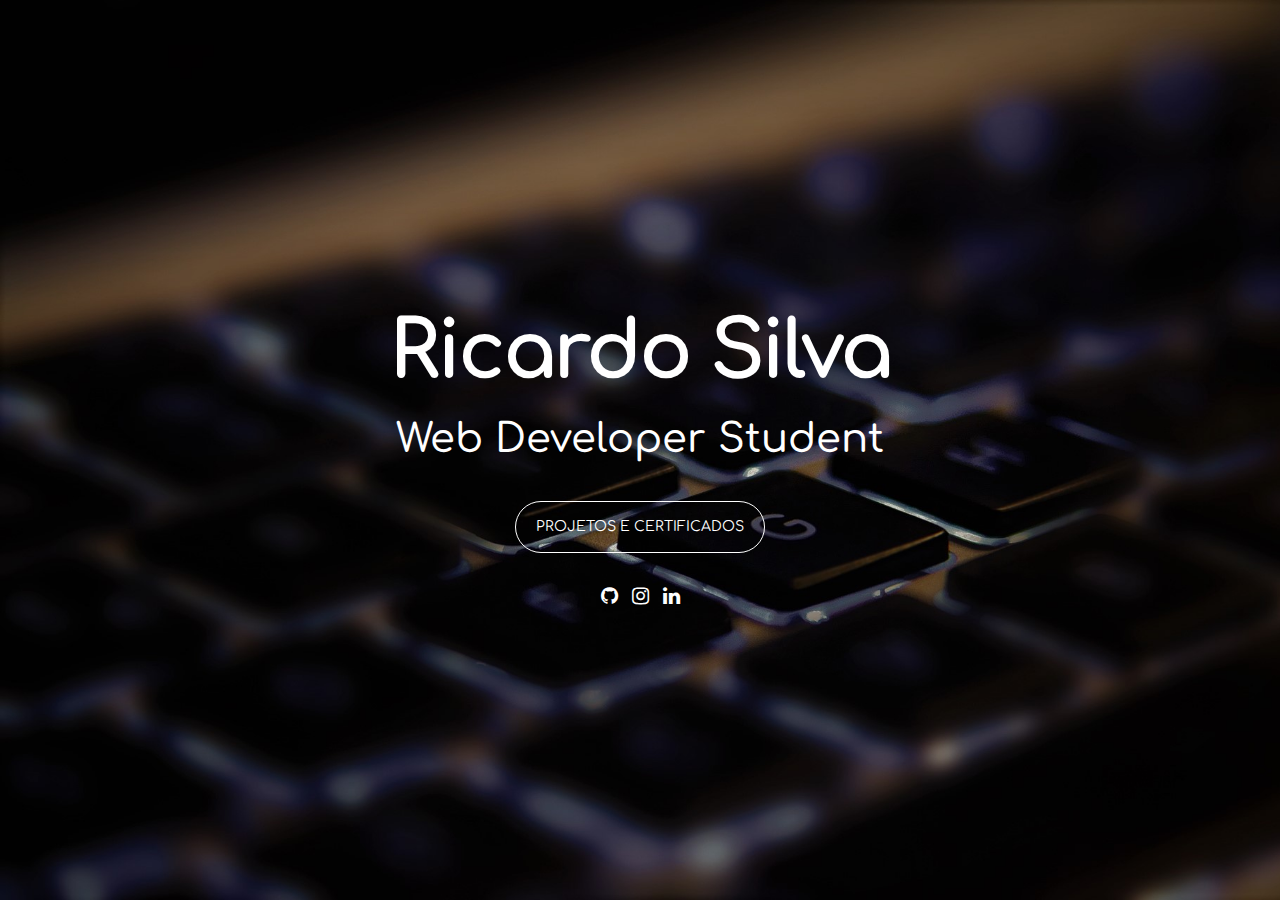
<file: index.html>
<!doctype html>
<html lang="en">
  <head>
    <meta charset="utf-8">
    <meta http-equiv="X-UA-Compatible" content="IE=edge">
    <meta name="viewport" content="width=device-width, initial-scale=1">
    <!-- The above 3 meta tags *must* come first in the head; any other head content must come *after* these tags -->

    <meta name="theme-color" content=" #1D9FFF">
    <meta name="apple-mobile-web-app-status-bar-style" content=" #1D9FFF">
    <!--THEME COLOR-->
    <title>oricardo</title>

    <link rel="icon" href="_images/favicon (1).ico">

    <!-- Bootstrap -->
    <link rel="stylesheet" href="_css/bootstrap.min.css">
    <link rel="stylesheet" href="_css/main.css">
    <link rel="stylesheet" href="https://cdnjs.cloudflare.com/ajax/libs/font-awesome/4.7.0/css/font-awesome.min.css">

    <!-- HTML5 shim and Respond.js for IE8 support of HTML5 elements and media queries -->
    <!-- WARNING: Respond.js doesn't work if you view the page via file:// -->
    <!--[if lt IE 9]>
      <script src="https://oss.maxcdn.com/html5shiv/3.7.3/html5shiv.min.js"></script>
      <script src="https://oss.maxcdn.com/respond/1.4.2/respond.min.js"></script>
    <![endif]-->
  </head>
  <body>
            <div class="img-fundo">
                <div class="texto">
                        <h1>Ricardo Silva</h1>
                        <h4>Web Developer Student</h4>
                          <h5><a class="btn btn-custom" href="pec.html">projetos e certificados</a></h5>
                            <a class="social" href="https://github.com/oricardos" target="_blank"><i class="fa fa-github" aria-hidden="true"></i></a>
                            <a class="social" href="https://www.instagram.com/oricardo_/" target="_blank"><i class="fa fa-instagram" aria-hidden="true"></i></a>
                            <a class="social" href="https://www.linkedin.com/in/luiz-ricardo-silva-319053178/" target="_blank"><i class="fa fa-linkedin" aria-hidden="true"></i></a>   
                </div>
          </div>     
    

    <!-- jQuery (necessary for Bootstrap's JavaScript plugins) -->
    <script src="https://code.jquery.com/jquery-1.12.4.min.js" integrity="sha384-nvAa0+6Qg9clwYCGGPpDQLVpLNn0fRaROjHqs13t4Ggj3Ez50XnGQqc/r8MhnRDZ" crossorigin="anonymous"></script>
    <!-- Include all compiled plugins (below), or include individual files as needed -->
    <script src="https://stackpath.bootstrapcdn.com/bootstrap/3.4.1/js/bootstrap.min.js" integrity="sha384-aJ21OjlMXNL5UyIl/XNwTMqvzeRMZH2w8c5cRVpzpU8Y5bApTppSuUkhZXN0VxHd" crossorigin="anonymous"></script>
  </body>
</html>
</file>
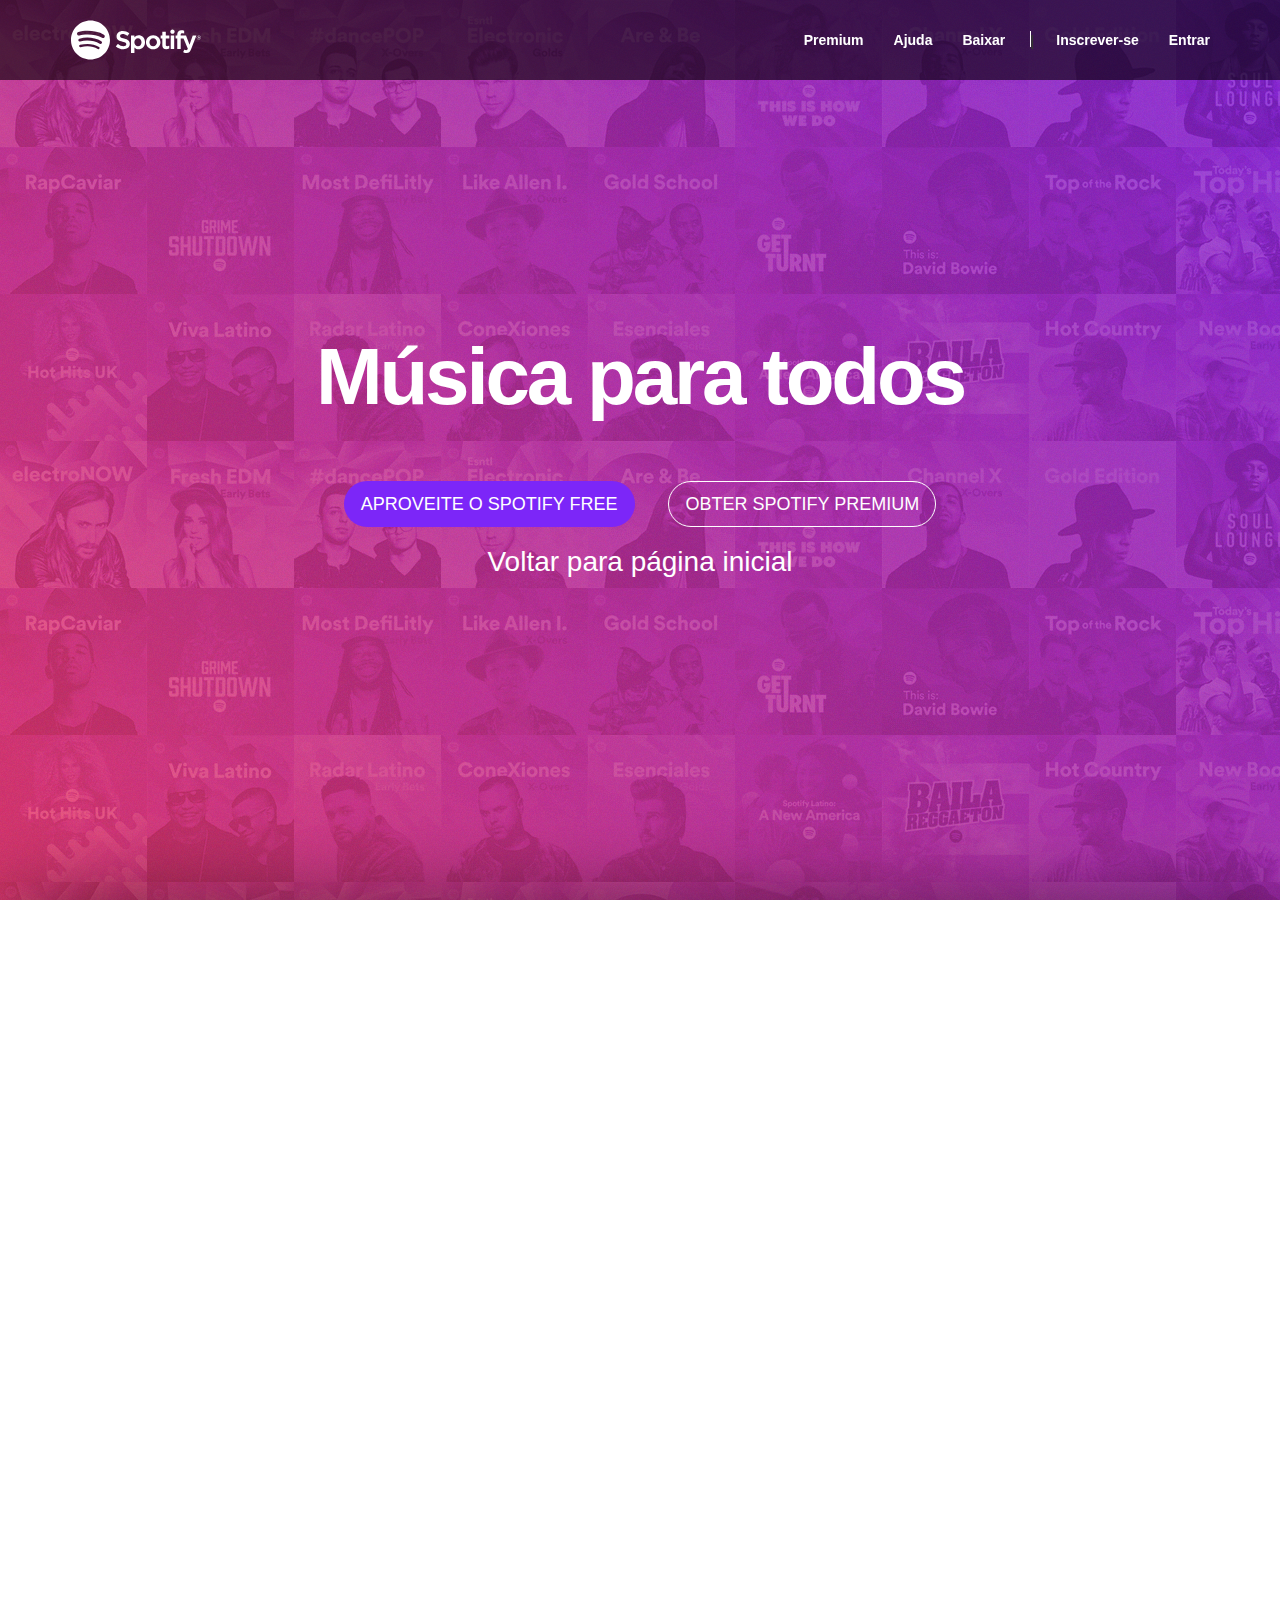
<file: spotify/index.html>
<!DOCTYPE html>
<html lang="pt-br">
  <head>
    <meta charset="utf-8">
    <meta http-equiv="X-UA-Compatible" content="IE=edge">
    <meta name="viewport" content="width=device-width, initial-scale=1">

    <title>Música para todos - Spotify</title>

    <link rel="icon" href="imagens/favicon.png">

    <!-- Bootstrap -->
    <link href="bootstrap/css/bootstrap.min.css" rel="stylesheet">
    <link href="estilo.css" rel="stylesheet">

    <!-- HTML5 shim and Respond.js for IE8 support of HTML5 elements and media queries -->
    <!-- WARNING: Respond.js doesn't work if you view the page via file:// -->
    <!--[if lt IE 9]>
      <script src="https://oss.maxcdn.com/html5shiv/3.7.2/html5shiv.min.js"></script>
      <script src="https://oss.maxcdn.com/respond/1.4.2/respond.min.js"></script>
    <![endif]-->
  </head>
  <body>

    <!--Barra de navegação-->
    <nav class="nav navbar-fixed-top navbar-inverse navbar-transparente">
      <div class="container">
        
        <!--Header-->
        <div class="navbar-header">

          <!--Botão toggle-->
          <button type="button" class="navbar-toggle collapsed" data-toggle="collapse" data-target="#navegacao">
            <span class="sr-only">Alternar Navegação</span>
            <span class="icon-bar"></span>
            <span class="icon-bar"></span>
            <span class="icon-bar"></span>
          </button>

          <a href="index.html" class="navbar-brand">
            
            <span class="img-logo">Spotify</span>
          </a>

        </div>
        <!--Fim do Header-->

        <div class="collapse navbar-collapse" id="navegacao">
          <ul class="nav navbar-nav navbar-right">
            <li><a href="#">Premium</a></li>
            <li><a href="#">Ajuda</a></li>
            <li><a href="#">Baixar</a></li>
            <li class="divisor" role="separator"><label>|</label></li>
            <li><a href="#">Inscrever-se</a></li>
            <li><a href="#">Entrar</a></li>
          </ul>
        </div>

      </div>
    </nav>
    <!--/Barra de navegação-->

    <div class="capa">
      <div class="texto-capa">
        <h1>Música para todos</h1>
        <a href="" class="btn btn-custom btn-aproveite btn-lg">Aproveite o Spotify Free</a>
        <a href="" class="btn btn-custom btn-obter btn-lg">Obter Spotify Premium</a>

        <h4 class="inicio">
        	<a href="https://oricardo.netlify.com/">
        	Voltar para página inicial
        	</a>
        </h4>
      </div>
    </div>

    <!--CONTEUDOS-->
      <section id="servicos">
        <div class="container">
          <div class="row">

            <div class="col-md-6">
              <div class="row albuns">
                <div class="col-md-6">
                  <img src="imagens/img1.jpg" alt="" class="img-responsive">
                </div>

                <div class="col-md-6">
                  <img src="imagens/img2.jpg" alt="" class="img-responsive">
                </div>
              </div>

              <div class="row albuns">
                <div class="col-md-6">
                  <img src="imagens/img3.jpg" alt="" class="img-responsive">
                </div>

                <div class="col-md-6">
                  <img src="imagens/img4.jpg" alt="" class="img-responsive">
                </div>
              </div>
            </div>

            <div class="col-md-6">
              <h2>O que o Spotify tem?</h2>
              <h3>Músicas</h3>
              <p>
                o Spotify tem milhões de músicas. Escute seus sons favoritos, descubra novas músicas
                e reúna seus favoritos em um só lugar.
              </p>

              <h3>Playlists</h3>
              <p>
                No Spotify você encontra uma playlist para cada momento. Todas feitas por fanáticos e especialistas
                da música
              </p>

              <h3>Novos Lançamentos</h3>
              <p>
                Escute os novos lançamentos de single e álbuns da semana e veja o que está bombando no Top 50.
              </p>
            </div>
          </div>
        </div>
      </section>

      <section id="recursos">
        <div class="container">
          <div class="row">
            <div class="col-md-4">
                <h2>Fácil</h2>
                <h3>Buscar</h3>
                <p>
                  Você já sabe o que quer escutar? É só procurar e apertar o play.
                </p>
  
                <h3>Navegar</h3>
                <p>
                  Veja os novos lançamentos, o que está bombando nas paradas e as melhores playlists para  o seu momento.
                </p>
  
                <h3>Descobrir</h3>
                <p>
                  Curta músicas novas toda segunda-feira com uma playlist personalizada pra você. Ou relaxe e curta uma das rádios.
                </p>
            </div>

            <div class="col-md-8">
              <div class="row rotacao">
                <div class="col-md-6">
                  <img src="imagens/iphone1.png" alt="" class="img-responsive">
                </div>
                <div class="col-md-6">
                  <img src="imagens/iphone2.png" alt="" class="img-responsive">
                </div>
              </div>
            </div>
          </div>
        </div>
      </section>
    <!--RODAPÉ-->
    <footer id="rodape">
      <div class="container">
       <div class="row">
         <div class="col-md-2">
           <span class="img-logo">Spotify</span>
         </div>
         <div class="col-md-2">
            <h4>Empresa</h4>
            <ul class="nav">
              <li><a href="#">Sobre</a></li>
              <li><a href="#">Empregos</a></li>
              <li><a href="#">Imprensa</a></li>
              <li><a href="#">Novidades</a></li>
            </ul>
        </div>

          <div class="col-md-2">
              <h4>Comunidades</h4>
              <ul class="nav">
                <li><a href="#">Artistas</a></li>
                <li><a href="#">Desenvolvedores</a></li>
                <li><a href="#">Marcas</a></li>
              </ul>
          </div>

            <div class="col-md-2">
                <h4>Links uteis</h4>
                <ul class="nav">
                  <li><a href="#">Ajuda</a></li>
                  <li><a href="#">Presentes</a></li>
                  <li><a href="#">Player da Web</a></li>
                </ul>
            </div>

            <div class="col-md-4">
              <ul class="nav">
                <li class="social"><a href="#"><img src="imagens/facebook.png"></a></li>
                <li class="social"><a href="#"><img src="imagens/twitter.png"></a></li>
                <li class="social"><a href="#"><img src="imagens/instagram.png"></a></li>
              </ul>

              <p class="social rights">© 2019 Spotify AB</p>

            </div>
       </div>
      </div>
    </footer>

    <!-- jQuery (necessary for Bootstrap's JavaScript plugins) -->
    <script src="https://ajax.googleapis.com/ajax/libs/jquery/1.11.3/jquery.min.js"></script>

    <!-- Include all compiled plugins (below), or include individual files as needed -->
    <script src="bootstrap/js/bootstrap.min.js"></script>
  </body>
</html>
</file>
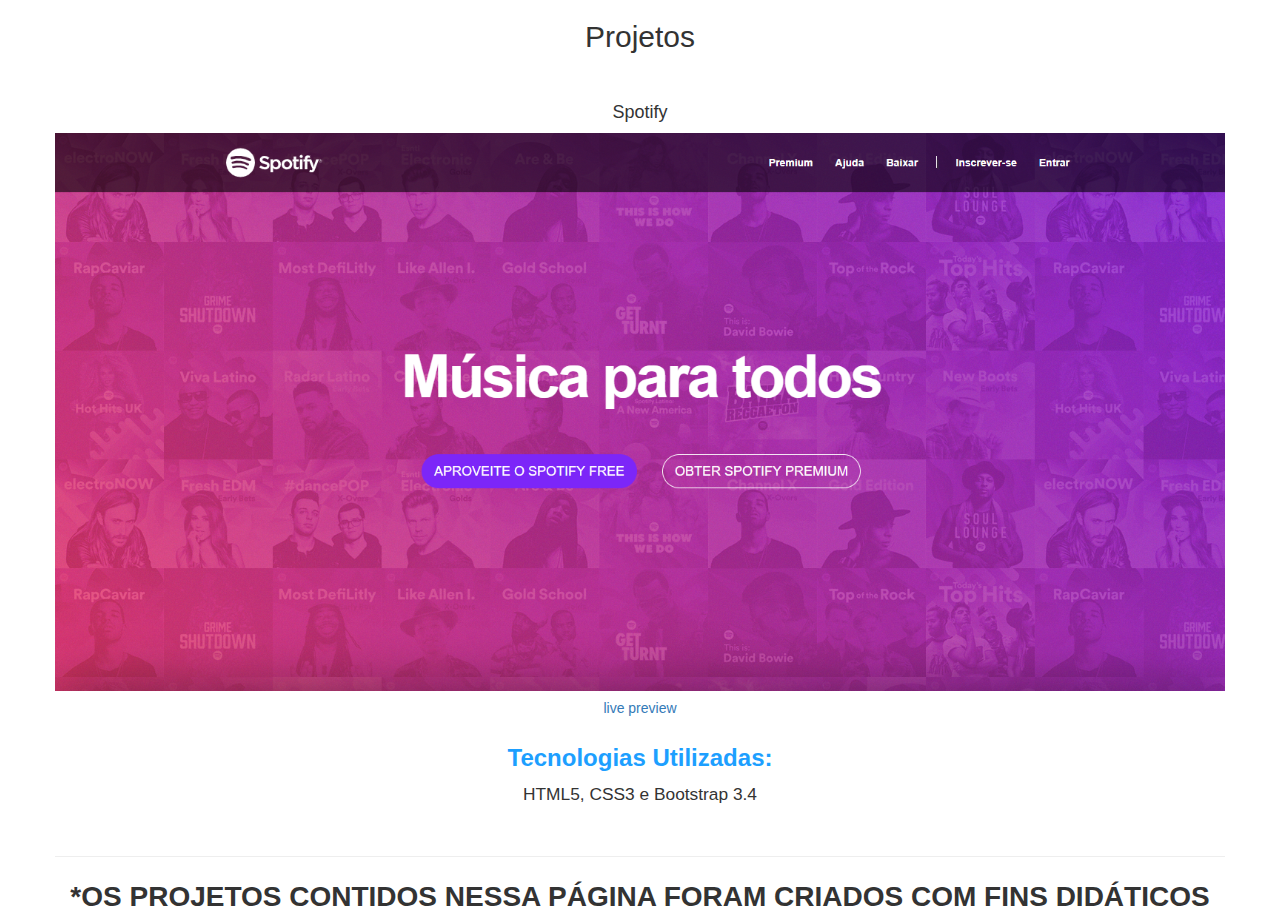
<file: pec.html>
<!doctype html>
<html lang="en">
  <head>
    <meta charset="utf-8">
    <meta http-equiv="X-UA-Compatible" content="IE=edge">
    <meta name="viewport" content="width=device-width, initial-scale=1">
    <!-- The above 3 meta tags *must* come first in the head; any other head content must come *after* these tags -->

    <meta name="theme-color" content=" #1D9FFF">
    <meta name="apple-mobile-web-app-status-bar-style" content=" #1D9FFF">
    <!--THEME COLOR-->
    <title>oricardo</title>

    <link rel="icon" href="_images/favicon (1).ico">

    <!-- Bootstrap -->
    <link rel="stylesheet" href="_css/bootstrap.min.css">
    <link rel="stylesheet" href="_css/style.css">
    <link rel="stylesheet" href="https://cdnjs.cloudflare.com/ajax/libs/font-awesome/4.7.0/css/font-awesome.min.css">

    <!-- HTML5 shim and Respond.js for IE8 support of HTML5 elements and media queries -->
    <!-- WARNING: Respond.js doesn't work if you view the page via file:// -->
    <!--[if lt IE 9]>
      <script src="https://oss.maxcdn.com/html5shiv/3.7.3/html5shiv.min.js"></script>
      <script src="https://oss.maxcdn.com/respond/1.4.2/respond.min.js"></script>
    <![endif]-->
  </head>
  <body>
            <div class="container">
              <div class="row text-center">
                <h2>Projetos</h2>
                <div class="spotify">
                  <h4>Spotify</h4>
                  <a href="spotify/index.html">
                    <img src="_images/spotify.png" alt="" class="img-responsive">
                  </a>

                  <a href="spotify/index.html" class="btn btn-custom">live preview</a>
                </div>

                <div class="text-center texto">
                  <h3>Tecnologias Utilizadas:</h3>
                  <p>HTML5, CSS3 e Bootstrap 3.4</p>
                </div>

                <hr>

                <div class="text-center">
                  <span>*OS PROJETOS CONTIDOS NESSA PÁGINA FORAM CRIADOS COM FINS DIDÁTICOS</span>
                </div>
              </div>
            </div>
    

    <!-- jQuery (necessary for Bootstrap's JavaScript plugins) -->
    <script src="https://code.jquery.com/jquery-1.12.4.min.js" integrity="sha384-nvAa0+6Qg9clwYCGGPpDQLVpLNn0fRaROjHqs13t4Ggj3Ez50XnGQqc/r8MhnRDZ" crossorigin="anonymous"></script>
    <!-- Include all compiled plugins (below), or include individual files as needed -->
    <script src="https://stackpath.bootstrapcdn.com/bootstrap/3.4.1/js/bootstrap.min.js" integrity="sha384-aJ21OjlMXNL5UyIl/XNwTMqvzeRMZH2w8c5cRVpzpU8Y5bApTppSuUkhZXN0VxHd" crossorigin="anonymous"></script>
  </body>
</html>
</file>
<file: _css/main.css>
@charset "UTF-8";

@import url('https://fonts.googleapis.com/css?family=Comfortaa');

html, body, .img-fundo {
    height: 100%;
}

body {
    font-family: 'Comfortaa', cursive;
    background: url('../_images/bg.jpg')no-repeat;
    background-size: cover;
}

.img-fundo {
    display: table;
    width: 100%;
}

.texto {
    text-align: center;
    display: table-cell;
    color: #fff;
    vertical-align: middle;
}

h1 {
    font-size: 80px;
    font-weight: bold;
    letter-spacing: -0.04em;
}

h4{
    font-size: 40px;
    margin: 20px 6px;
}

.btn-custom {
    margin: 20px 0;
    color: #fff;
    border-radius: 50px;
    border: solid 1px #fff;
    padding: 15px 20px;
    text-transform: uppercase;

}

.btn-custom:hover {
    background-color: #fff;
    color: #1D9FFF;
}

a.social {
    font-size: 20px;
}

a {
    color:#fff;
    margin: 0px 5px;
    transition: 500ms;
}

a:hover {
    color: #1D9FFF;
    transition: 500ms;
}

@media screen and (max-width: 767px){
    a.social {
        font-size: 30px;
    }
}
</file>
<file: spotify/estilo.css>
html, body, .capa {
    height: 100%;
    overflow: auto;
}

body {
    background: url('imagens/capa.png'),
                url('imagens/ruido.png'),
                linear-gradient(50deg,#ff4169,#7c26f8);
    background-attachment: fixed;
    font-family: Arial, Helvetica, sans-serif;
    overflow-x: hidden;            
}

/*=== Barra de Navegação ===*/
    
.img-logo {
    height: 40px;
    width: 132px;
    display: block;
    background-image: url("imagens/spotify.svg");
    background-size: contain;
    color: transparent;
}

nav.navbar-transparente {
    padding: 15px 0px;
    background: rgba(0, 0, 0, 0.6);
    border: none;
}

.navbar-brand {
    padding: 0px;
    padding-top: 5px;
}

.divisor {
    width: 1px;
    height: 16px;
    background: white;
    margin: 16px 10px;
}

.navbar-inverse .navbar-nav>li>a, footer .nav a {
    font-weight: bold;
    color: white;
    transition: 500ms;
}

.navbar-inverse .navbar-nav>li>a:hover, footer .nav a:hover {
    color: #1DB954;
    transition: 500ms;
    background: none;
}

/*=== Capa Principal ===*/
.capa {
    display: table;
    width: 100%;
}
.texto-capa {
    text-align: center;
    color: white;
    display: table-cell;
    vertical-align: middle;
}

/*=== Botões ===*/
.btn-custom {
    color:#fff;
    border-radius: 500px;
    transition: 500ms;
    text-transform: uppercase;
}

.btn-aproveite {
    background-color: #7c26f8;
}

.btn-aproveite:hover {
    background-color: #681cd1;
    color:#fff;
}

.btn-obter {
    border:solid 1px #fff;
    color:#fff;
}

.btn-obter:hover {
    background-color: #fff;
    color: #000;
    transition: 500ms;
}

h4.inicio a {
    font-size: 21pt;
    color: #fff;
}

/*=== SERVIÇOS ===*/
#servicos {
    box-shadow: 0px 0px 80px 0px rgba(0,0,0,0.50); 
    background: #fff;
    padding-top: 20px;
    padding-bottom: 20px;
}

#recursos {
    padding-top: 20px;
    padding-bottom: 20px;
}

.rotacao {
    transform: rotate(30deg);
    -ms-transform: rotate(30deg);
    -webkit-transform: rotate(30deg);
    padding-left: 80px;
}

.albuns {
    padding: 10px 0px 10px 0px;
}

/*=== tipografia ===*/
h1 {
    font-weight: bold;
    letter-spacing: -0.04em;
    margin-bottom: 50px;
}

h2 {
    font-size: 50px;
    font-weight: 700;
    letter-spacing: -0.04em;
}

h3 {
    font-size: 35px;
    font-weight: 700;
    letter-spacing: -0.04em;
}

#servicos h2, #servicos h3 {
    color: #7c25f8
}

#recursos h2, #recursos p {
    color: #fff;
    font-weight: bold;
}

#recursos h3 {
    color: #9bf0e1;
}

footer {
    background: #000;
    padding: 50px 0px 20px 0px;
    position: relative;
}

.social {
    float: right;
}

#rodape h4 {
    color: #919496;
    font-size: 12px;
    text-transform: uppercase;
}

.rights {
    margin-top: 70px;
    color: #919496;
    position: relative;
}


/*  MEDIA QUERIES  */
/*xs*/
@media screen and (max-width: 767px){
    h1 {
        font-size: 50px;
    }
    .btn-custom {
        margin:10px 15px;
    }
    .img-logo {
        margin-left: 15px;
    }
}

/*sm*/
@media screen and (min-width: 768px){
    h1 {
        font-size: 70px;
    }
    .btn-custom {
        margin:10px 15px;
    }
}

@media screen and (max-width: 992px){
            
    nav.navbar-transparente {
        background: #000;
    }
}

/*md*/
@media screen and (min-width: 992px){
    h1 {
        font-size: 80px;
    }
    .btn-custom {
        margin:10px 15px;
    }
}

/*lg*/
@media screen and (min-width: ){
    h1 {
       font-size: 100px; 
    }
    .btn-custom {
        margin:10px 15px;
    }
}
</file>
<file: _css/style.css>
.spotify {
    margin-top: 50px;
}

.texto {
    margin-bottom: 50px;
}

h3 {
    color: #1D9FFF;
    font-weight: bold;
}

p {
    font-size: 13pt;
}

span {
    font-size: 21pt;
    font-weight: bold;
}
</file>
